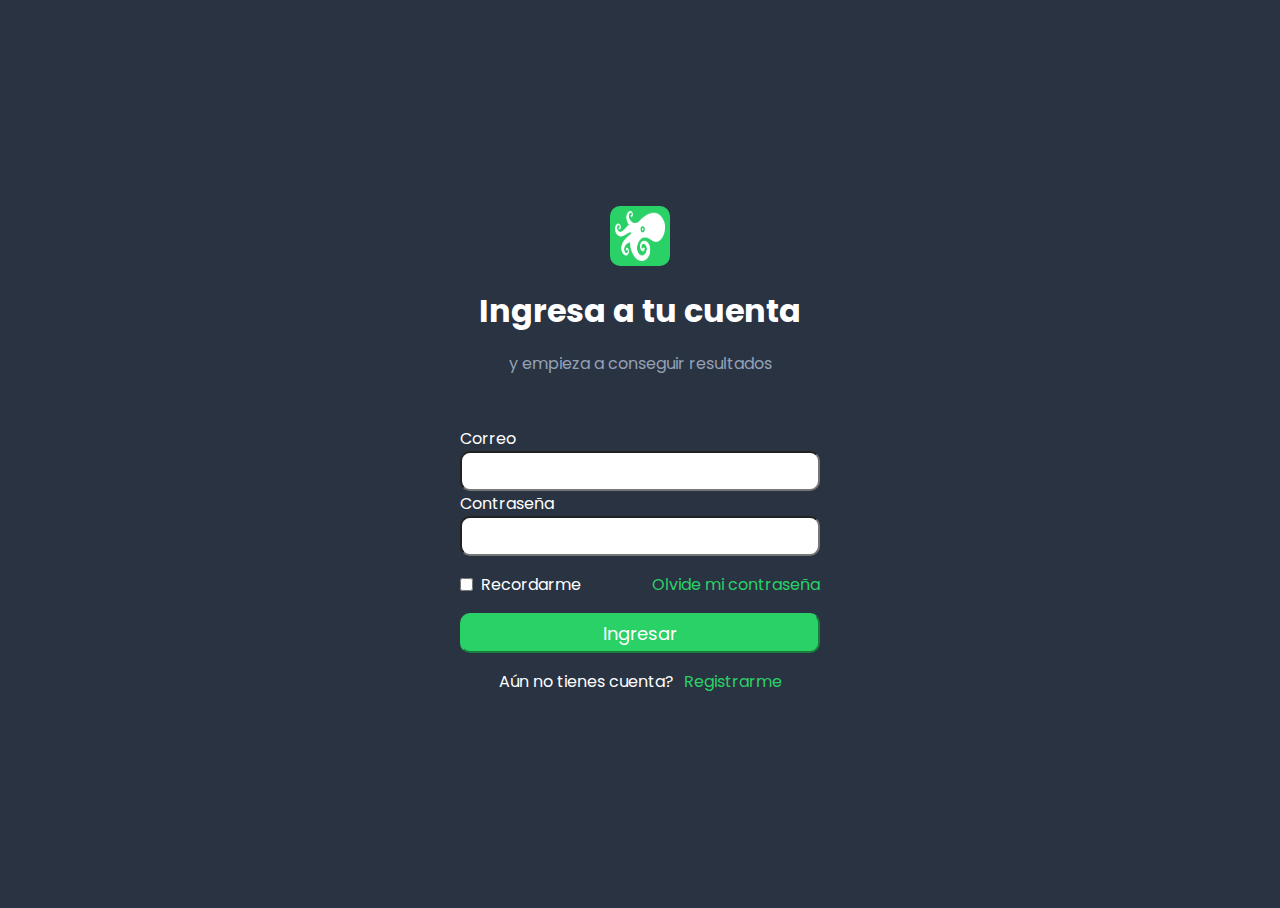
<file: index2.html>
<!DOCTYPE html>
<html lang="es">

<head>
    <meta charset="UTF-8">
    <meta http-equiv="X-UA-Compatible" content="IE=edge">
    <meta name="viewport" content="width=device-width, initial-scale=1.0">
    <title>Proyecto integrador: Formulario</title>
    <link rel="stylesheet" href="styles2.css">
    <link rel="preconnect" href="https://fonts.googleapis.com">
    <link rel="preconnect" href="https://fonts.gstatic.com" crossorigin>
    <link href="https://fonts.googleapis.com/css2?family=Poppins:wght@200;500&display=swap" rel="stylesheet">
    <link rel="stylesheet"
        href="https://fonts.googleapis.com/css2?family=Material+Symbols+Outlined:opsz,wght,FILL,GRAD@20..48,100..700,0..1,-50..200" />
</head>

<body>
    <form class="cuadrado" action="">
        <img src="./Materiales/logo-blanco.png" alt="logo de senpai">
        <h1>Ingresa a tu cuenta</h1>
        <p class="gris">y empieza a conseguir resultados</p>
        <label for="correo">Correo
            <input class="tamaño" type="email" name="correo" id="correo">
        </label>
        <label for="contraseña">Contraseña
            <input class="tamaño" type="password" name="contraseña" id="contraseña">
        </label>
        <div class="contenedor">
            <div class="minidiv">
                <input id="check" type="checkbox">
                <label class="recordarme" for="check"> Recordarme</label>
            </div>

            <p class="verde">Olvide mi contraseña</p>
        </div>
        <button class="tamaño" type="submit">Ingresar</button>



        <div class="registro">
            <p>Aún no tienes cuenta?</p>
            <p class="verde">Registrarme</p>
        </div>

        <section id="box" class="cuadrado">
            <span class="material-symbols-outlined">
                cancel
            </span>
            <div>
                <img src="./Materiales/logo-blanco.png" alt="logo de senpai">
            </div>
            <h1>Bienvenido</h1>
            <p>Usuario ingresado con éxito!</p>

        </section>

    </form>

    <script src="secondary.js"></script>
</body>

</html>
</file>
<file: styles2.css>
* {
    box-sizing: border-box;
}

html {
    height: 100vh;
}

body {
    background-color: #2a3342;
    font-family: 'Poppins', sans-serif;
    color: white;
    height: 100%;
    display: flex;
    align-items: center;
}

.cuadrado {
    margin: 0 auto;
    display: flex;
    flex-direction: column;
    width: 360px;
    align-items: center;
}

label {
    width: 100%;
}

input {
    width: 100%;
}

.minidiv {
    display: flex;
}

.recordarme {
    display: flex;
    align-items: center;
    margin-left: 5px;
}

.contenedor {
    width: 100%;
    display: flex;
    justify-content: space-between;
}

button {
    width: 100%;
}

#check {
    margin-left: 0;
}

.registro {
    display: flex;
    gap: 10px;
}

img {
    width: 60px;
    height: 60px;
    background-color: #2ad167;
    padding: 5px;
    border-radius: 10px;
}

.verde {
    color: #2ad167;
}

.gris {
    color: #93a1b6;
    margin-bottom: 50px;
}

.tamaño,
button {
    height: 40px;
    border-radius: 10px;
}

button {
    background-color: #2ad167;
    color: white;
    border-color: #2ad167;
    font-family: 'Poppins', sans-serif;
    font-size: 18px;
}

h1 {
    margin-bottom: 0;
}

/* .container {
    width: 100vw;
    height: 100vh;
    position: absolute;
    display: flex;
    justify-content: center;
    align-items: center;
    z-index: 1;
} */

#box {
    display: none;
    align-items: center;
    justify-content: center;
    gap: 20px;
    z-index: 1;
    position: absolute;
    height: 500px;
    background-color: #2a3342ef;

}

.material-symbols-outlined:hover {
    cursor: pointer;
}

.material-symbols-outlined {

    text-align: right;
    width: 100%;
    font-variation-settings:
        'FILL' 0,
        'wght' 400,
        'GRAD' 0,
        'opsz' 48
}
</file>
